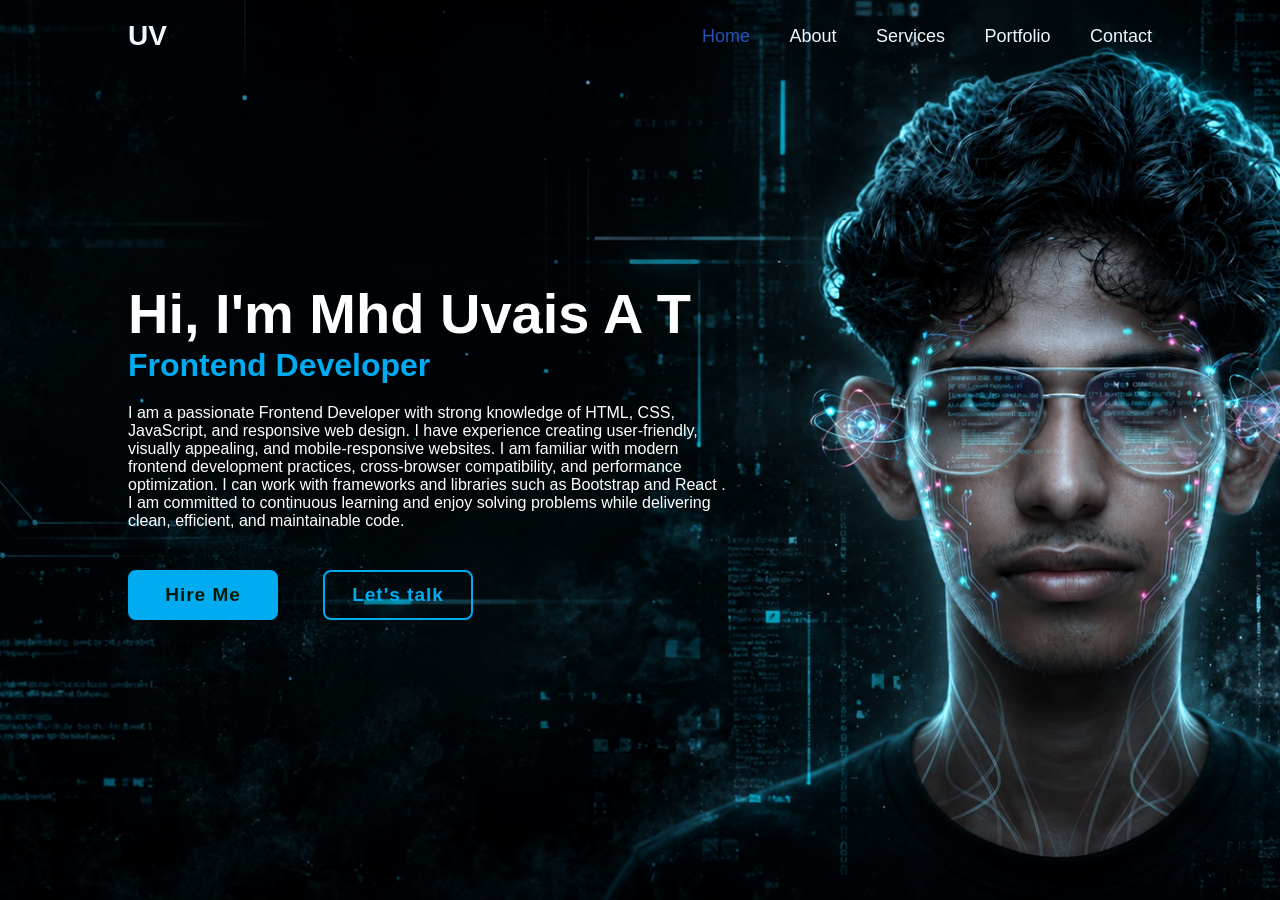
<file: index.html>
<!DOCTYPE html>
<html lang="en">
<head>
    <meta charset="UTF-8">
    <meta name="viewport" content="width=device-width, initial-scale=1.0">
    <title>Portfolio</title>
    <link rel="stylesheet" href="portfolio.css">
</head>
<body>
    <header class="header">
        <a href="#" class="logo">UV</a>
        <nav class="navbar">
            <a href="#" class="active">Home</a>
            <a href="#">About</a>
            <a href="#">Services</a>
            <a href="#">Portfolio</a>
            <a href="#">Contact</a>
        </nav>
    </header>
    <section class="home">
        <div class="home-content">
            <h1>Hi, I'm Mhd Uvais A T</h1>
            <h3>Frontend Developer</h3>
            <p>I am a passionate Frontend Developer with strong knowledge of HTML, CSS, JavaScript, and responsive web design. I have experience creating user-friendly, visually appealing, and mobile-responsive websites. I am familiar with modern frontend development practices, cross-browser compatibility, and performance optimization. I can work with frameworks and libraries such as Bootstrap and React . I am committed to continuous learning and enjoy solving problems while delivering clean, efficient, and maintainable code.
</p>
            <div class="btn-box">
                <a href="#">Hire Me</a>
                <a href="#">Let's talk</a>
            </div>
        </div>
    </section>

</body>
</html>
</file>
<file: portfolio.css>
*{
    margin: 0;
    padding: 0;
    box-sizing: border-box;
    font-family: Arial, Helvetica, sans-serif;
}
body{
    background: #081b29;
    color: #ffffff;
}
.header{
    position: fixed;
    top: 0;
    left: 0;
    width: 100%;
    padding: 20px 10%;
    background: transparent;
    display: flex;
    justify-content: space-between;
    align-items: center;
    z-index: 100;
}
.logo{
    font-size: 28px;
    color: aliceblue;
    text-decoration: none;
    font-weight: 600;
}
.navbar a{
    font-size: 18px;
    color: aliceblue;
    text-decoration: none;
    font-weight: 500;
    margin-left: 35px;
    transition: .3s;
}
.navbar a:hover,
.navbar a.active{
    color: rgb(40, 81, 184);
}
.home{
    height: 100vh;
    background: url('uv7.png') no-repeat;
    background-size: cover;
    background-position: center;
    display: flex;
    align-items: center;
    padding: 0 10%;
}
.home-content{
    max-width: 600px;
}
.home-content h1{
    font-size: 56px;
    font-weight: 700;
    line-height: 1.2;
}
.home-content h3{
    font-size: 32px;
    font-weight: 700;
    color: #00abf0;
}
.home-content p{
    font-size: 16px;
    margin: 20px 0 40px;

}
.home-content .btn-box{
    display: flex;
    justify-content: space-between;
    width: 345px;
    height: 50px;
}
.btn-box a{
    position: relative;
    display: inline-flex;
    justify-content: center;
    align-items: center;
    width: 150px;
    height: 100%;
    background: #00abf0;
    border: 2px solid #00abf0;
    border-radius: 8px;
    font-size: 19px;
    color: #081b08;
    font-weight: 600;
    text-decoration: none;
    letter-spacing: 1px;
    z-index: 1;
    overflow: hidden;
    transition: .5s;
}
.btn-box a:hover{
    color: #00abf0;
}
.btn-box a:nth-child(2){
    background: transparent;
    color: #00abf0;
}
.btn-box a:nth-child(2)::before{
    background: #00abf0;
}
.btn-box a:nth-child(2):hover{
    color: #081b29;
}
.btn-box a::before{
    content: '';
    position: absolute;
    top: 0;
    left: 0;
    width: 0;
    height: 100%;
    background:#081b29;
    z-index: -1;
    transition: .5s;
}
.btn-box a:hover::before{
    width: 100%;
}
</file>
